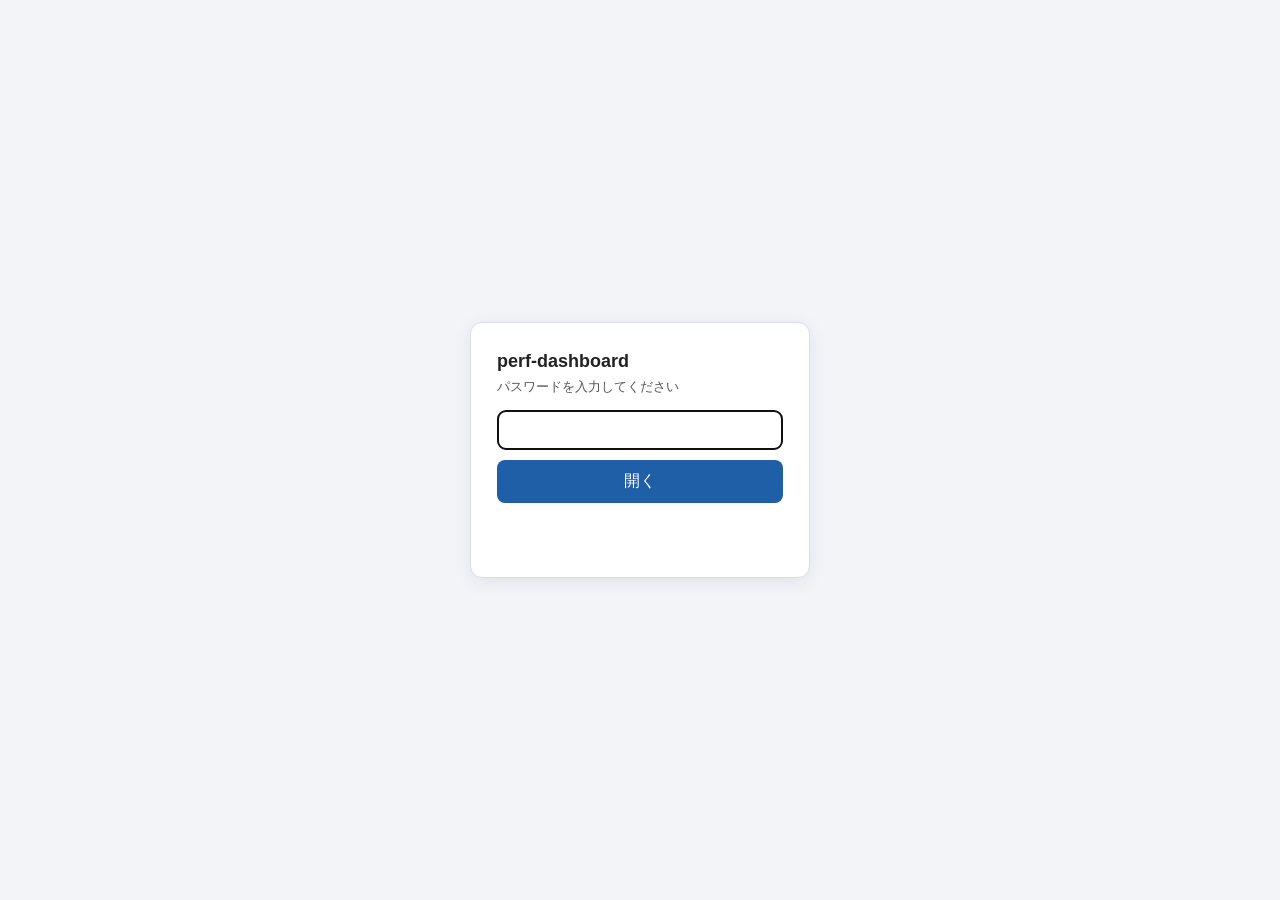
<file: index.html>
<!DOCTYPE html>
<html lang="ja"><head><meta charset="utf-8">
<meta name="viewport" content="width=device-width, initial-scale=1">
<title>perf-dashboard</title>
<style>
body{font-family:-apple-system,'Hiragino Sans',sans-serif;background:#f2f4f8;color:#222;display:flex;align-items:center;justify-content:center;min-height:100vh;margin:0}
.card{background:#fff;border:1px solid #d8dee8;border-radius:12px;padding:28px 26px;max-width:340px;width:90%;box-sizing:border-box;box-shadow:0 4px 18px rgba(20,40,80,.08)}
h1{font-size:18px;margin:0 0 6px}p{font-size:13px;color:#555;margin:0 0 14px}
input[type=password]{width:100%;box-sizing:border-box;font-size:16px;padding:10px;border:1px solid #b9c2cf;border-radius:8px;margin-bottom:10px}
label{font-size:13px;display:block;margin-bottom:14px}
button{background:#1f5fa8;color:#fff;border:0;border-radius:8px;font-size:16px;padding:11px;width:100%;cursor:pointer}
#err{color:#c00;font-size:13px;margin-top:10px;min-height:1em}
#status{color:#567;font-size:13px;margin-top:10px;min-height:1em}
</style></head><body>
<div class="card" id="loginCard">
<h1>perf-dashboard</h1>
<p>パスワードを入力してください</p>
<form id="f">
<input type="password" id="pw" autocomplete="current-password" autofocus>
<button type="submit">開く</button>
<div id="status"></div>
<div id="err"></div>
</form>
</div>
<script>
const WRAP_A = {"salt":"/J6OX7fzFZrCg/IHXl03hA==","iv":"S1Jq4Qj+IwKQQN9O","ct":"bStui0cdGDrmmJIGoCfTTcx5My0dPp6iIxYaYTmkp6444stXwG0KGhMr5T2q5Pz5"};
const PAYLOAD_PARTS = [1, 2, 3, 4].map(i => 'payload' + i + '-20261125v32.txt');
const LS_KEY = 'perf_pw';
const unb64 = s => Uint8Array.from(atob(s), c => c.charCodeAt(0));
async function unlock(pw) {
  const subtle = crypto.subtle;
  const km = await subtle.importKey('raw', new TextEncoder().encode(pw), 'PBKDF2', false, ['deriveKey']);
  const wk = await subtle.deriveKey({ name: 'PBKDF2', salt: unb64(WRAP_A.salt), iterations: 600000, hash: 'SHA-256' }, km, { name: 'AES-GCM', length: 256 }, false, ['decrypt']);
  const keyRaw = await subtle.decrypt({ name: 'AES-GCM', iv: unb64(WRAP_A.iv) }, wk, unb64(WRAP_A.ct));
  const key = await subtle.importKey('raw', keyRaw, { name: 'AES-GCM', length: 256 }, false, ['decrypt']);
  const parts = await Promise.all(PAYLOAD_PARTS.map(async u => {
    const r = await fetch(u);
    if (!r.ok) throw new Error('fetch ' + r.status);
    return r.text();
  }));
  const txt = parts.join('');
  const dot = txt.indexOf('.');
  const gz = await subtle.decrypt({ name: 'AES-GCM', iv: unb64(txt.slice(0, dot)) }, key, unb64(txt.slice(dot + 1)));
  const ds = new DecompressionStream('gzip');
  const writer = ds.writable.getWriter();
  writer.write(new Uint8Array(gz)); writer.close();
  const reader = ds.readable.getReader();
  const chunks = [];
  for (;;) { const r = await reader.read(); if (r.done) break; chunks.push(r.value); }
  let total = 0; for (const c of chunks) total += c.length;
  const buf = new Uint8Array(total); let off = 0;
  for (const c of chunks) { buf.set(c, off); off += c.length; }
  const html = new TextDecoder().decode(buf);
  render(html);
}
function render(html) {
  const doc = new DOMParser().parseFromString(html, 'text/html');
  for (const a of [...doc.documentElement.attributes]) document.documentElement.setAttribute(a.name, a.value);
  document.head.innerHTML = doc.head.innerHTML;
  document.body.innerHTML = doc.body.innerHTML;
  for (const a of [...doc.body.attributes]) document.body.setAttribute(a.name, a.value);
  const scripts = [...document.querySelectorAll('script')];
  (async () => {
    for (const old of scripts) {
      const s = document.createElement('script');
      for (const a of [...old.attributes]) s.setAttribute(a.name, a.value);
      if (old.getAttribute('src')) {
        await new Promise(res => { s.onload = res; s.onerror = res; old.replaceWith(s); });
      } else {
        s.textContent = old.textContent;
        old.replaceWith(s);
      }
    }
  })();
}
const statusEl = document.getElementById('status');
const errEl = document.getElementById('err');
async function tryUnlock(pw) {
  errEl.textContent = '';
  statusEl.textContent = '開いています…（数秒かかります）';
  try {
    await unlock(pw);
  } catch (e) {
    statusEl.textContent = '';
    errEl.textContent = 'パスワードが違うか、データを取得できませんでした。';
    document.getElementById('loginCard').style.display = '';
  }
}
document.getElementById('f').addEventListener('submit', ev => {
  ev.preventDefault();
  tryUnlock(document.getElementById('pw').value);
});
// パスワードは記憶しない（旧版で保存されたものがあれば消す）。開くのは手入力のときだけ。
try { localStorage.removeItem(LS_KEY); } catch (e) {}
</script></body></html>
</file>
